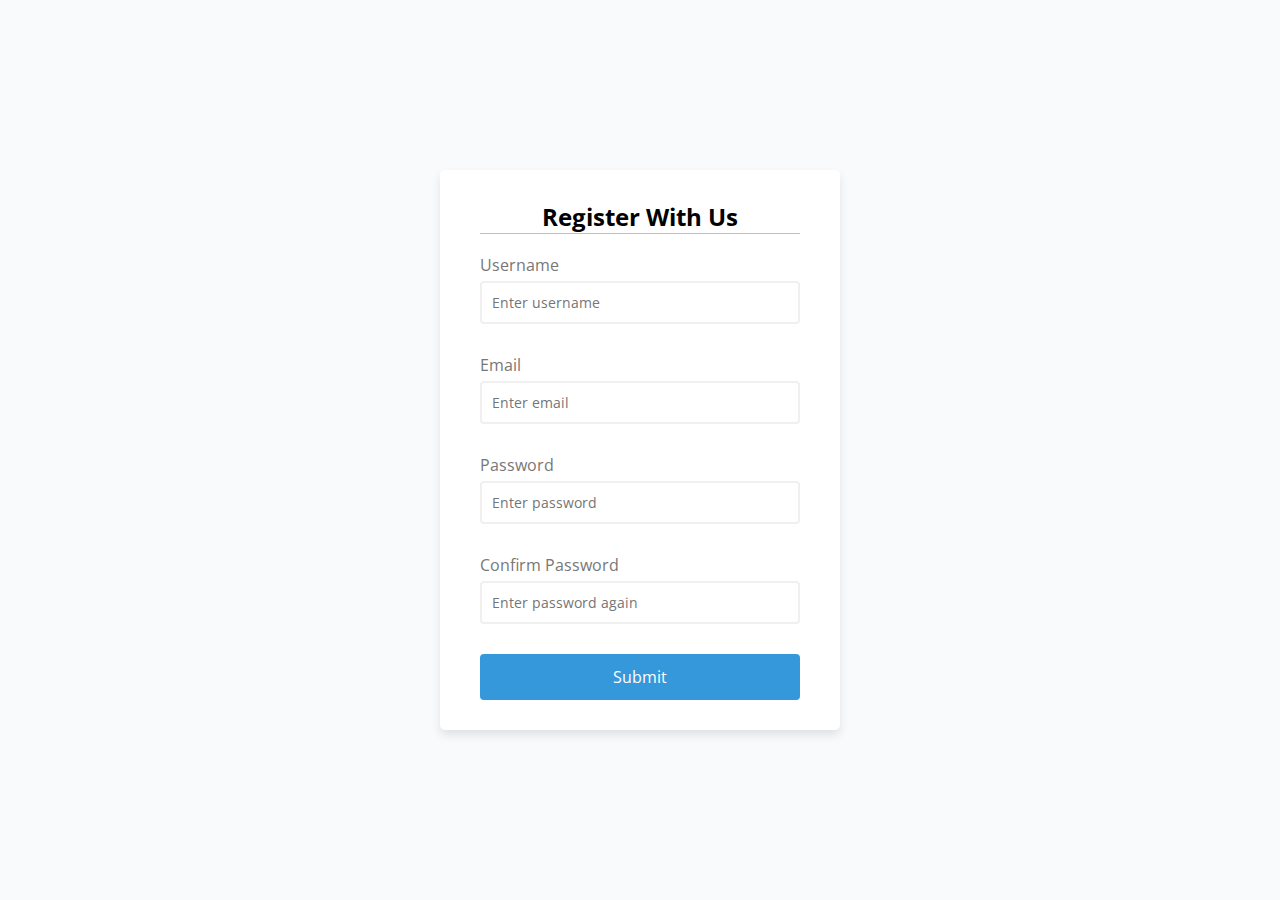
<file: Form_Validator/Index.html>
<!DOCTYPE html>
<html lang="en">
<head>
  <meta charset="UTF-8">
  <meta name="viewport" content="width=device-width, initial-scale=1.0">
  <title>Form Validator</title>
  <link rel="stylesheet" href="style.css">
</head>
<body>
  <div class="container">
    <form id="form" class="form">
      <h2>Register With Us</h2>
      <div class="form-control">
        <label for="username">Username</label>
        <input type="text" id="username" placeholder="Enter username" />
        <small>Error message</small>
      </div>
      <div class="form-control">
        <label for="email">Email</label>
        <input type="text" id="email" placeholder="Enter email" />
        <small>Error message</small>
      </div>
      <div class="form-control">
        <label for="password">Password</label>
        <input type="password" id="password" placeholder="Enter password" />
        <small>Error message</small>
      </div>
      <div class="form-control">
        <label for="password2">Confirm Password</label>
        <input type="password" id="password2" placeholder="Enter password again" />
        <small>Error message</small>
      </div>
      <button type="submit">Submit</button>
    </form>
  </div>

  <script src="script.js"></script>
</body>
</html>
</file>
<file: Form_Validator/style.css>
@import url('https://fonts.googleapis.com/css2?family=Open+Sans&display=swap');


:root{
    --success-color:#2ecc71;
    --error-color:#e74c3c;
}


*{
    box-sizing:border-box;

}

body{
    font-family: 'Open Sans', sans-serif;
    background-color: #f9fafb;
    display: flex;
    align-items: center;
    justify-content: center;
    min-height: 100vh;
    margin: 0;
}

.container{
    width: 400px;
    background-color: #fff;
    border-radius: 5px;
    box-shadow: 0 5px 10px rgba(0,0,0,0.1);
}
h2{
    text-align: center;
    margin:0 0 20px;
    border-bottom: 1px solid silver;
}
.form{
    padding: 30px 40px;
}

.form-control{
    margin-bottom: 10px;
    padding-bottom: 20px;
    position: relative;
}

.form-control label{
    color: #777;
    display: block;
    margin-bottom: 5px;
}

.form-control input{
    border: 2px solid #f0f0f0;
    border-radius: 4px;
    display: block;
    font-family: inherit;
    font-size: 14px;
    padding: 10px;
    width: 100%;
}

.form-control input:focus{
    outline: 0;
    border-color: #777;
}

.form-control.success input{
    border-color: var(--success-color);
}

.form-control.error input{
    border-color: var(--error-color);
}

.form-control small{
    color: var(--error-color);
    position: absolute;
    bottom: 0;
    left: 0;
    visibility: hidden;
}

.form-control.error small{
    visibility: visible;
}

.form button{
    background-color: #3498db;
    border: 2px solid #3498db;
    border-radius: 4px;
    color: #fff;
    cursor: pointer;
    display: block;
    font-family: inherit;
    font-size: 16px;
    padding: 10px;
    width: 100%;
}
</file>
